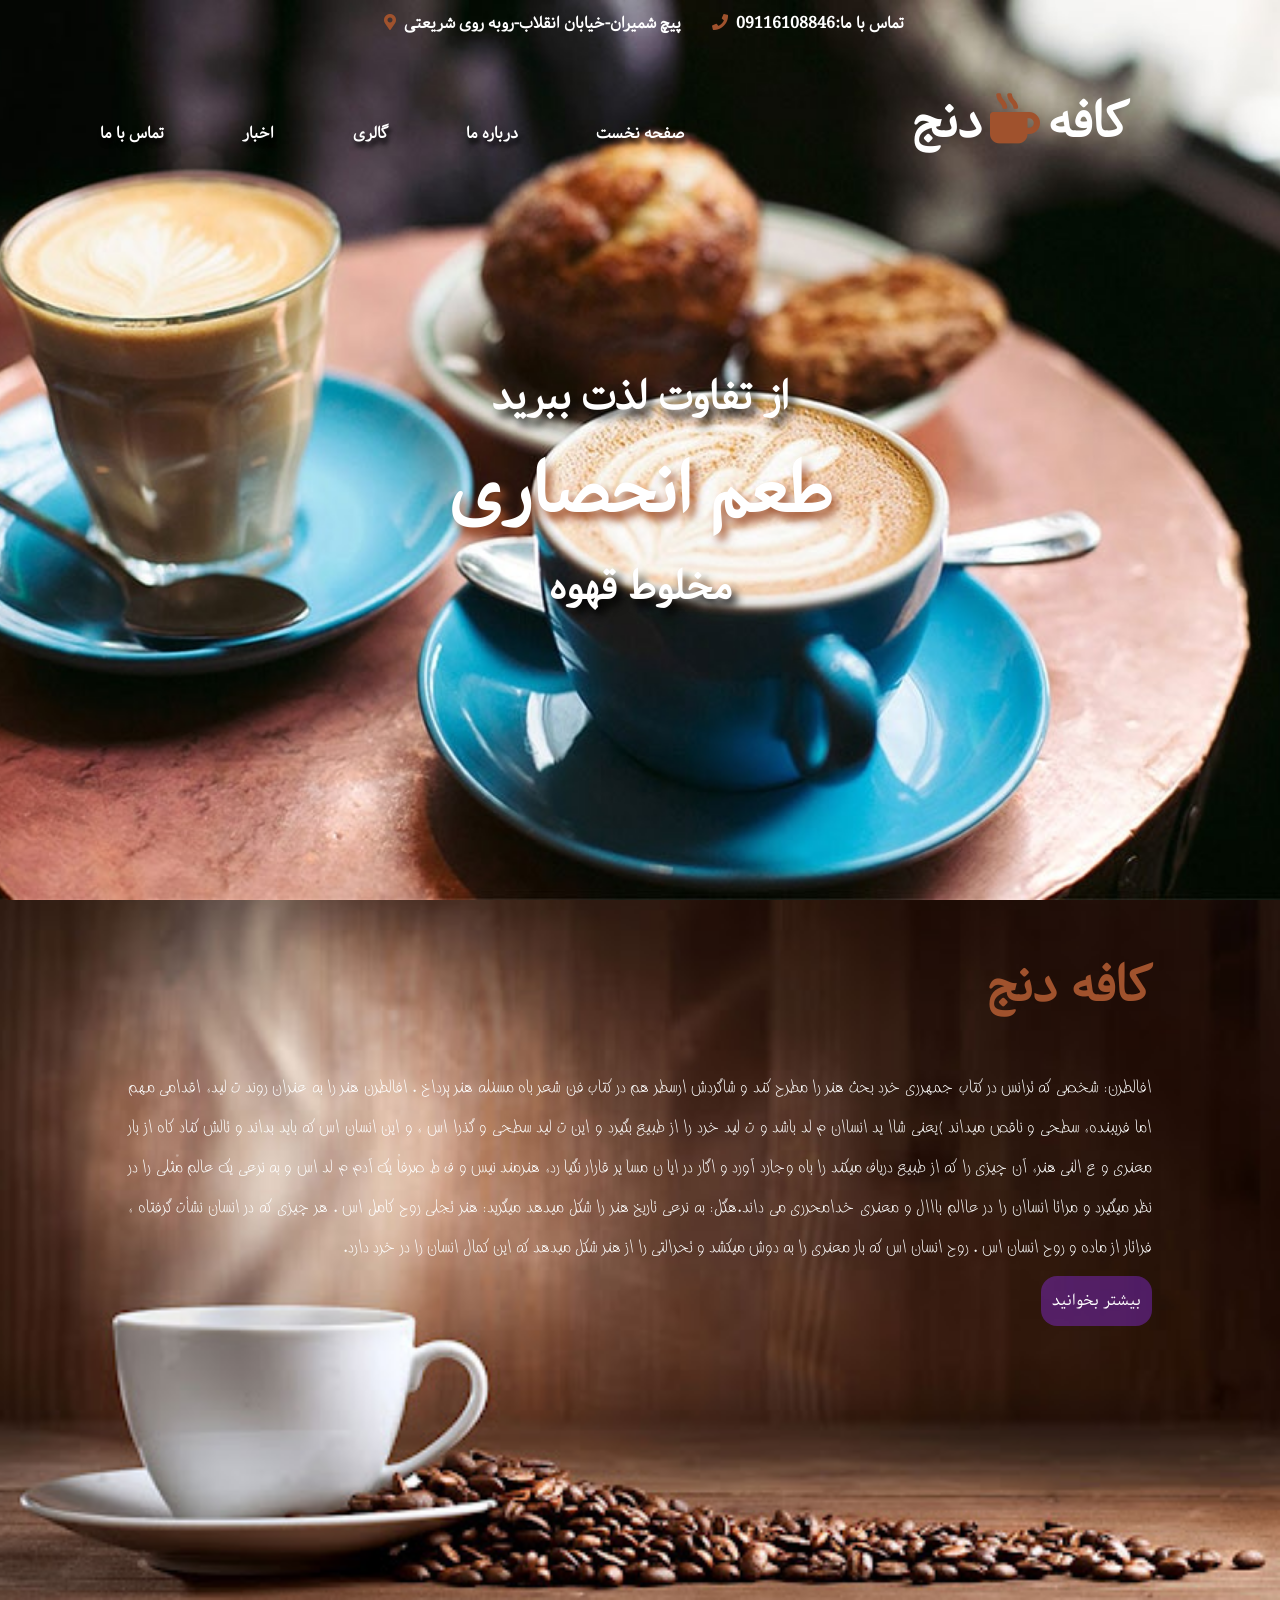
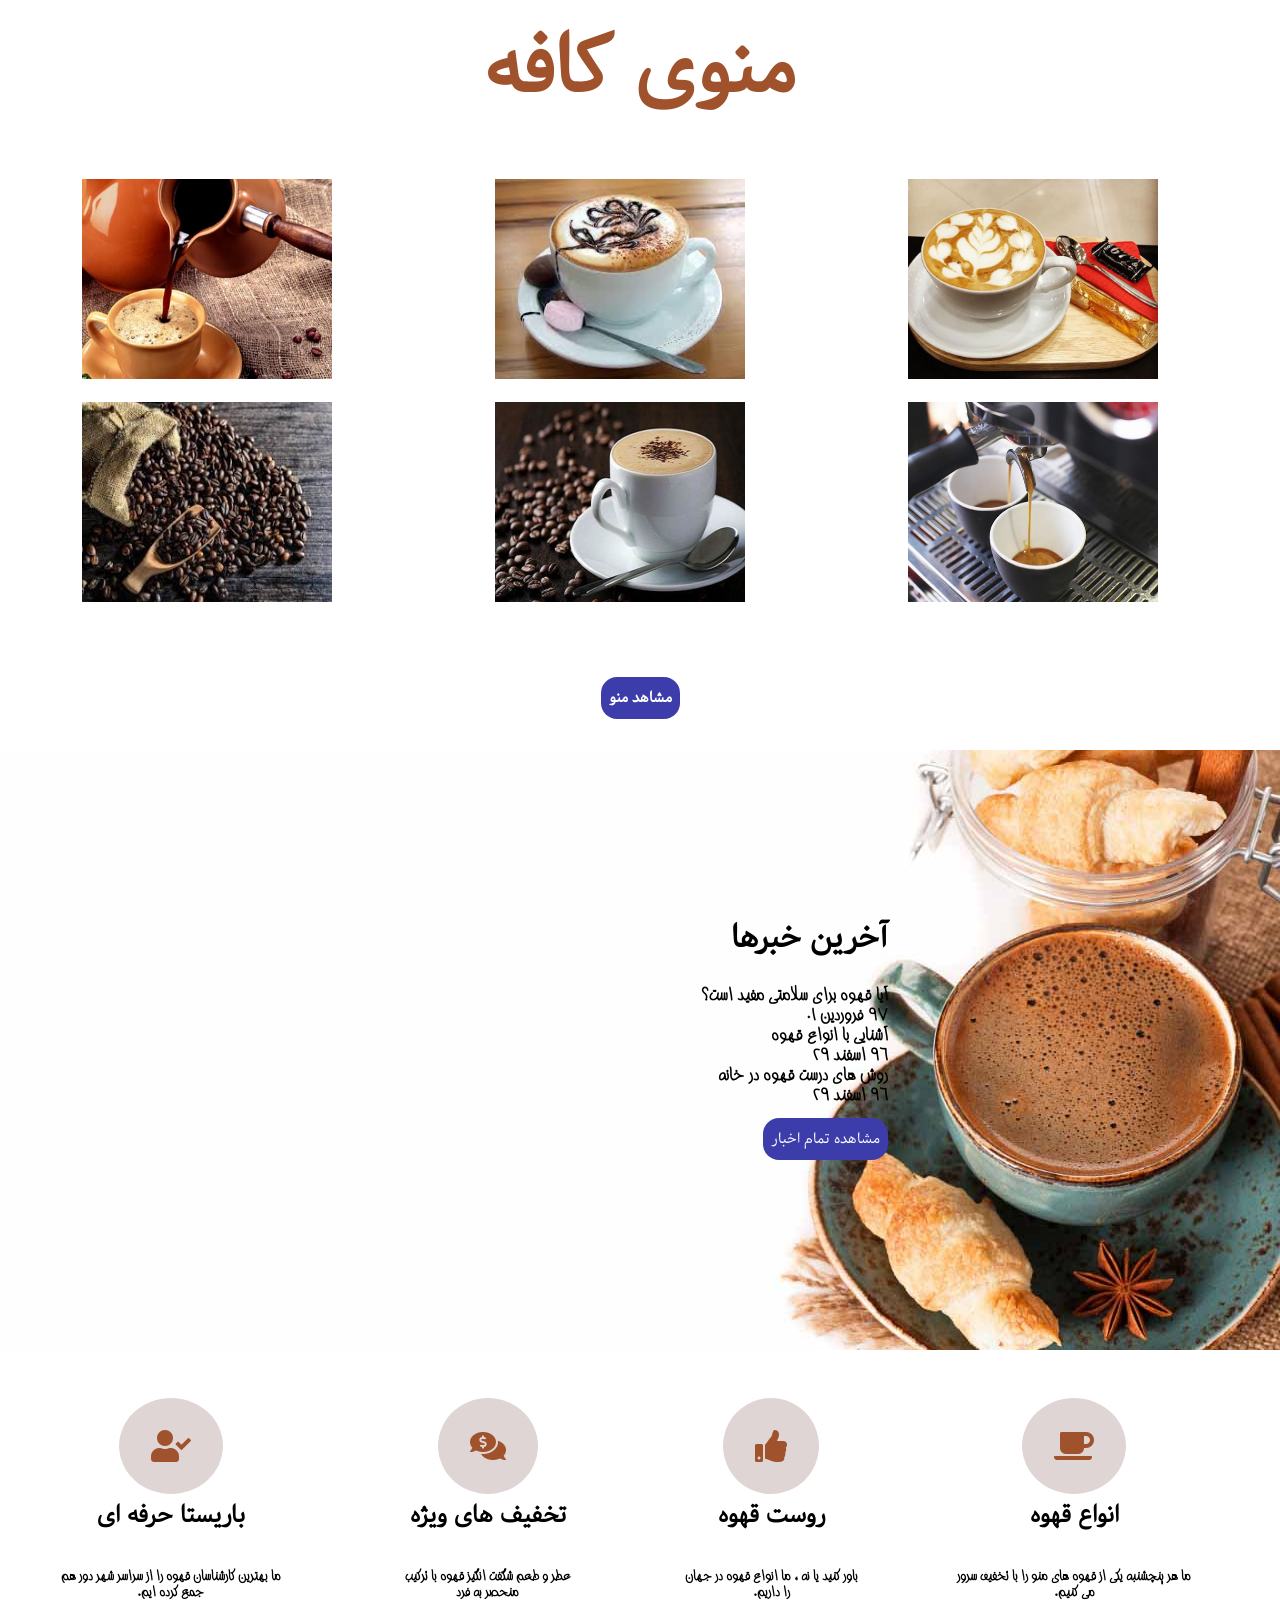
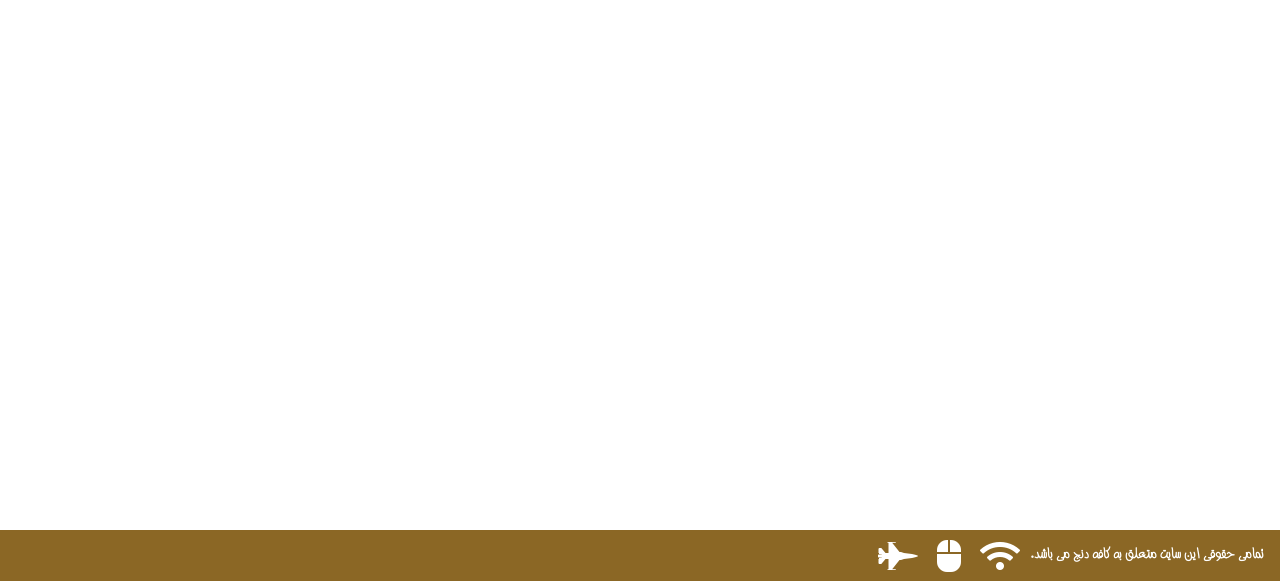
<file: index.html>
<!DOCTYPE html>
<html lang="en">
<head>
    <meta charset="UTF-8">
    <meta http-equiv="X-UA-Compatible" content="IE=edge">
    <meta name="viewport" content="width=device-width, initial-scale=1.0">
    <title>Document</title>
    <link rel="stylesheet" href="assets/css/style.css">
    <link rel="stylesheet" href="assets/fontawesome/css/all.css">
    <link rel="stylesheet" media="screen and (max-width:500px)" href="assets/css/mobile.css">
</head>
<body>
    <header class="top-header">
        <footer class="top-footer">
            <h4> تماس با ما:09116108846<span><i class="fas fa-phone"></i></span></h4>
            <h4>پیچ شمیران-خیابان انقلاب-روبه روی شریعتی<span><i class="fas fa-map-marker-alt"></i></span></h4>
        </footer>
        <nav>
            <h1>کافه<span><i class="fas fa-mug-hot"></i></span>دنج</h1>
            <ul class="menu">
                <li><a href="#">صفحه نخست</a></li>
                <li><a href="#">درباره ما</a>
                <div class="sub-menu">
                    <ul class="sub-items">
                        <li><a href="#">سوال و جواب</a></li>
                        <li><a href="#">تاریخچه ما</a></li>
                        <li><a href="#">خدمات ما</a></li> 
                    </ul>
                </div>   
            </li>
                <li><a href="gallery.html"> گالری</a></li>
                <li><a href="news.html">اخبار</a></li>
                <li><a href="contact.html">تماس با ما</a></li>
            
            </ul>
        </nav>
        <h3>از تفاوت لذت ببرید</h3>
        <h1> طعم انحصاری</h1>
        <h3>مخلوط قهوه</h3>
    </header>
    <header class="about-header">
        <span><h1>کافه دنج</h1></span>
        <p>افالطرن: شخصی که ترانس در کتاب جمهرری خرد بحث هنر را مطرح کند و شاگردش ارسطر هم در کتاب فن شعر باه 
            مسئله هنر پرداخ . افالطرن هنر را به عنران روند ت لید، اقدامی مهم اما فریبنده، سطحی و ناقص میداند )یعنی شاا ید انساان 
            م لد باشد و ت لید خرد را از طبیع بگیرد و این ت لید سطحی و گذرا اس ، و این انسان اس که باید بداند و تالش کناد کاه 
            از بار معنری و ع النی هنر، آن چیزی را که از طبیع دریاف میکند را باه وجارد آورد و اگار در ایا ن مسا یر قارار نگیا رد،
            هنرمند نیس و ف ط صرفاً یک آدم م لد اس و به نرعی یک عالم مّثلی را در نظر میگیرد و مراتا انساان را در عاالم بااال و
            معنری خدامحرری می داند.هگل: به نرعی تاریخ هنر را شکل میدهد میگرید: هنر تجلی روح کامل اس . هر چیزی که در انسان نشأت گرفتاه ، فراتار 
            از ماده و روح انسان اس . روح انسان اس که بار معنری را به دوش میکشد و تحرالتی را از هنر شکل میدهد که این کمال
            انسان را در خرد دارد. </p>
        <a href="#">بیشتر بخوانید</a>
    </header>
    <div class="coffee-menu">
    <h1><span>منوی کافه</span></h1>
    <ul>
        <li><img src="assets/image/image (1).gif"></li>
        <li><img src="assets/image/image (2).jpg"></li>
        <li><img src="assets/image/image (3).jpg" alt=""></li>
        <li><img src="assets/image/image (4).jpg" alt=""></li>
        <li><img src="assets/image/image (5).jpg" alt=""></li>
        <li><img src="assets/image/coffee (1).jpg" alt=""></li>
    </ul>
    <a href="#">مشاهد منو</a>
    </div>  
    <div class="coffee-news">
    <h1>آخرین خبرها</h1>
    <p>
      
        آیا قهوه برای سلامتی مفید است؟<br>
   97 فروردین 01  <br>
   آشنایی با انواع قهوه<br>
   96 اسفند 29 <br>
   روش های درست قهوه در خانه <br>
   96 اسفند 29
    </p>
    <a href="#">مشاهده تمام اخبار</a>

    </div>
    <header class="services-header">
    <ul>
        <li>
            <span><i class="fas fa-coffee fa-2x"></i></span>
          <h2>انواع قهوه</h2>
          <p>ما هر پنچشنبه یکی از قهوه های منو را با تخفیف  سرور می کنیم.</p>
        </li>
        <li>
            <span> <i class="fas fa-thumbs-up fa-2x"></i></span>
           <h2>روست قهوه</h2>
           <p>باور کنید یا نه ، ما انواع قهوه در جهان را داریم.</p>
        </li>
        <li>
            <span>  <i class="fas fa-comments-dollar fa-2x"></i></span>
            <h2>تخفیف های ویژه</h2>
            <p>عطر و طعم شگفت انگیز قهوه با ترکیب منحصر به فرد</p>
        </li>
        <li>
            <span> <i class="fas fa-user-check fa-2x"></i></span>
            <h2>باریستا حرفه ای</h2> 
            <p>ما بهترین کارشناسان قهوه را از سراسر شهر دور هم جمع کرده ایم.</p>
        </li>
    </ul>
    </header>
    <footer class="bottom-footer">
    <p>من قهوه را بیشتر از هر چیزی دوست دارم و کافه دنج اولین مکانی است که من هر روز صبح میرم <br>
    آرمین پرنیان
    </p>
    </footer> 
    <footer class="final-footer">
    <p>تمامی حقوقی این سایت متعلق به کافه دنج می باشد.</p>
    <i class="fas fa-wifi fa-2x"></i>
    <i class="fas fa-mouse fa-2x"></i>
    <i class="fas fa-fighter-jet fa-2x"></i>
    </footer> 
</body>
</html>
</file>
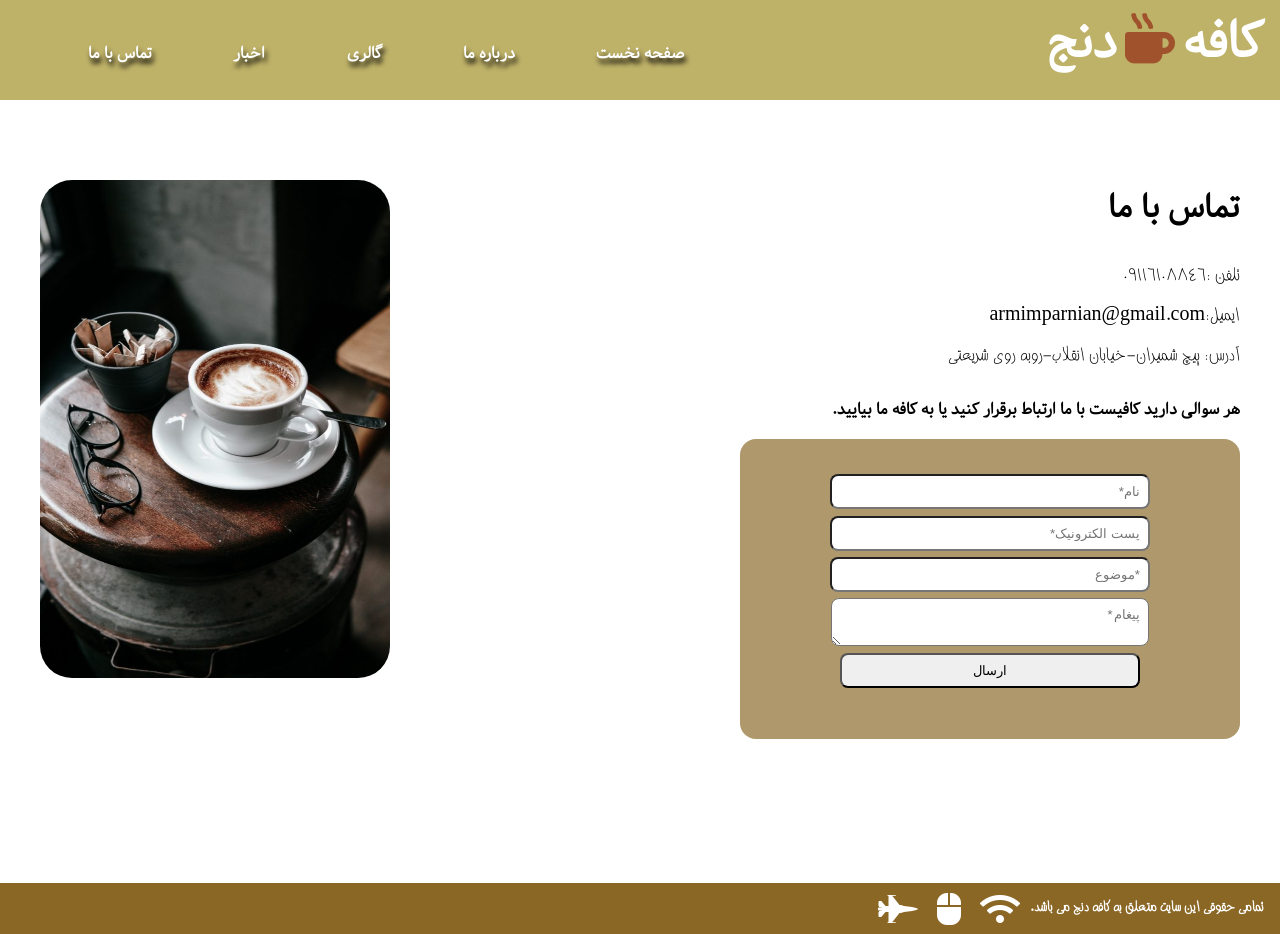
<file: contact.html>
<!DOCTYPE html>
<html lang="en">
<head>
    <meta charset="UTF-8">
    <meta http-equiv="X-UA-Compatible" content="IE=edge">
    <meta name="viewport" content="width=device-width, initial-scale=1.0">
    <link rel="stylesheet" href="assets/css/style.css">
    <link rel="stylesheet" href="assets/fontawesome/css/all.css">
    <link rel="stylesheet" media="screen and (max-width:500px)" href="assets/css/mobile.css">
    <title>Document</title>
</head>
<body>

    <nav class="nav-menu">
        <h1>کافه<span><i class="fas fa-mug-hot"></i></span>دنج</h1>
        <ul class="menu">
            <li><a href="index.html">صفحه نخست</a></li>
            <li><a href="#">درباره ما</a>
            <div class="sub-menu">
                <ul class="sub-items">
                    <li><a href="#">سوال و جواب</a></li>
                    <li><a href="#">تاریخچه ما</a></li>
                    <li><a href="#">خدمات ما</a></li> 
                </ul>
            </div>   
        </li>
            <li><a href="gallery.html"> گالری</a></li>
            <li><a href="news.html">اخبار</a></li>
            <li><a href="contact.html">تماس با ما</a></li>
        
        </ul>
    </nav>   
    <main class="contact-main">
        <div class="contact">
            <h1>تماس با ما</h1>
            <p>تلفن :09116108846 <br>
             ایمیل:armimparnian@gmail.com <br>
            آدرس: پیچ شمیران-خیابان انقلاب-روبه روی شریعتی
            </p>
            <h4>هر سوالی دارید کافیست با ما ارتباط برقرار کنید یا به کافه ما بیایید.</h4>
            <form>
                <input type="text" placeholder="نام*"> 
                <input type="email" placeholder="پست الکترونیک*">
                <input type="text" placeholder="*موضوع">
                <textarea placeholder="پیغام*"></textarea>
                <input type="button" value="ارسال">
           
            </form>
        </div>
        <img src="assets/image/image-contact.jpg" alt="">
    </main>
    <footer class="final-footer">
        <p>تمامی حقوقی این سایت متعلق به کافه دنج می باشد.</p>
        <i class="fas fa-wifi fa-2x"></i>
        <i class="fas fa-mouse fa-2x"></i>
        <i class="fas fa-fighter-jet fa-2x"></i>
        </footer> 
</body>
</html>
</file>
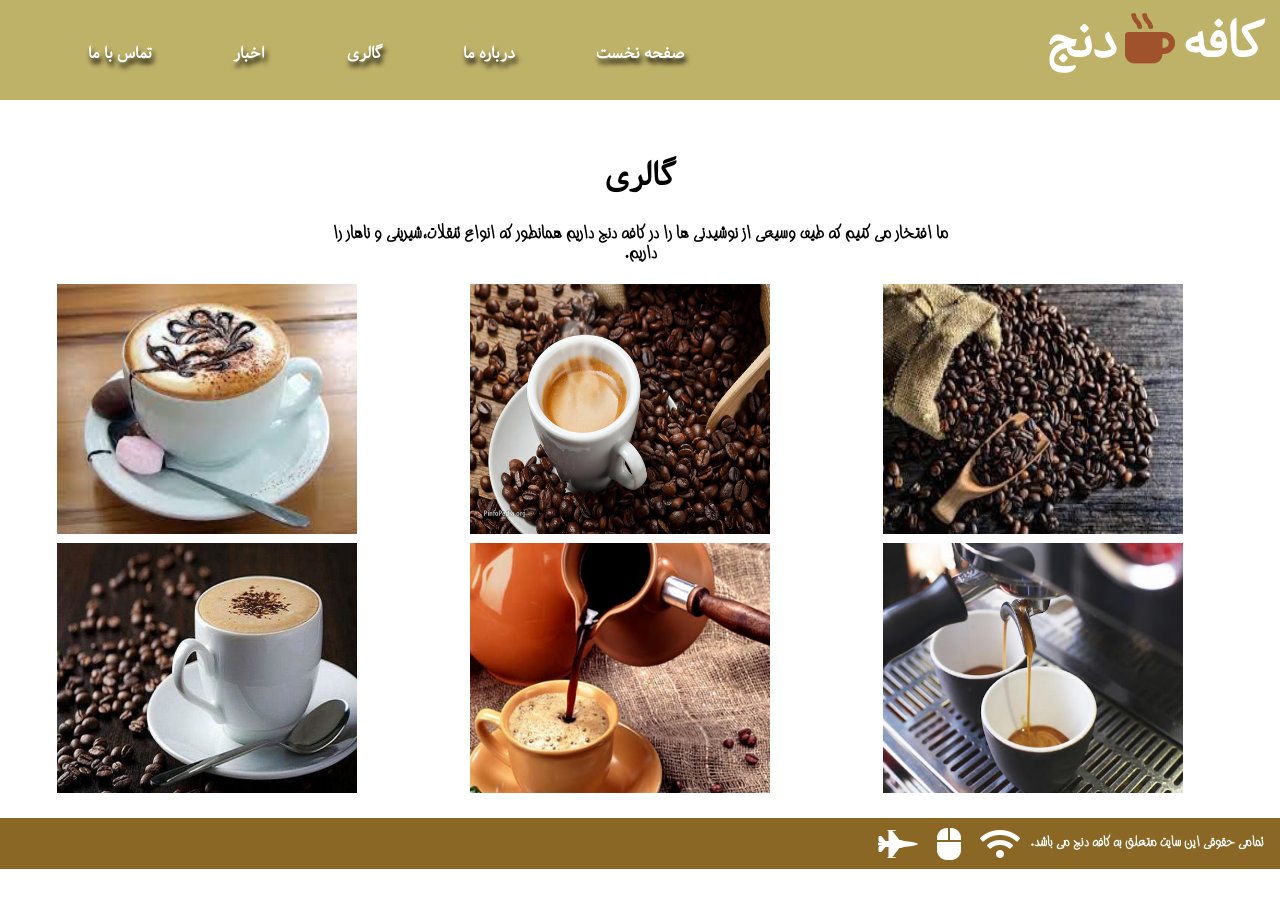
<file: gallery.html>
<!DOCTYPE html>
<html lang="en">
<head>
    <meta charset="UTF-8">
    <meta http-equiv="X-UA-Compatible" content="IE=edge">
    <meta name="viewport" content="width=device-width, initial-scale=1.0">
    <link rel="stylesheet" href="assets/css/style.css">
     <link rel="stylesheet" href="assets/fontawesome/css/all.css">
     <link rel="stylesheet" media="screen and (max-width:500px)" href="assets/css/mobile.css">
    <title>Document</title>
</head>
<body>
    <nav class="nav-menu">
        <h1>کافه<span><i class="fas fa-mug-hot"></i></span>دنج</h1>
        <ul class="menu">
            <li><a href="index.html">صفحه نخست</a></li>
            <li><a href="#">درباره ما</a>
            <div class="sub-menu">
                <ul class="sub-items">
                    <li><a href="#">سوال و جواب</a></li>
                    <li><a href="#">تاریخچه ما</a></li>
                    <li><a href="#">خدمات ما</a></li> 
                </ul>
            </div>   
        </li>
            <li><a href="gallery.html"> گالری</a></li>
            <li><a href="news.html">اخبار</a></li>
            <li><a href="contact.html">تماس با ما</a></li>
        
        </ul>
    </nav>
    <main class="gallery">
        <div class="gallery-text">
            <h1>گالری</h1>
            <p>ما افتخار می کنیم که طیف وسیعی از نوشیدنی ها را در کافه دنج داریم همانطور که انواع تنقلات،شیرینی و ناهار را داریم.</p>
        </div>
        <ul>
            <li><img src="assets/image/coffee (1).jpg"></li>
            <li><img src="assets/image/image (1).jpg"></li>
            <li><img src="assets/image/image (2).jpg"></li>
            <li><img src="assets/image/image (4).jpg"></li>
            <li><img src="assets/image/image (3).jpg"></li>
            <li><img src="assets/image/image (5).jpg"></li>
        </ul>
    </main>
    <footer class="final-footer">
        <p>تمامی حقوقی این سایت متعلق به کافه دنج می باشد.</p>
        <i class="fas fa-wifi fa-2x"></i>
        <i class="fas fa-mouse fa-2x"></i>
        <i class="fas fa-fighter-jet fa-2x"></i>
        </footer> 
</body>
</html>
</file>
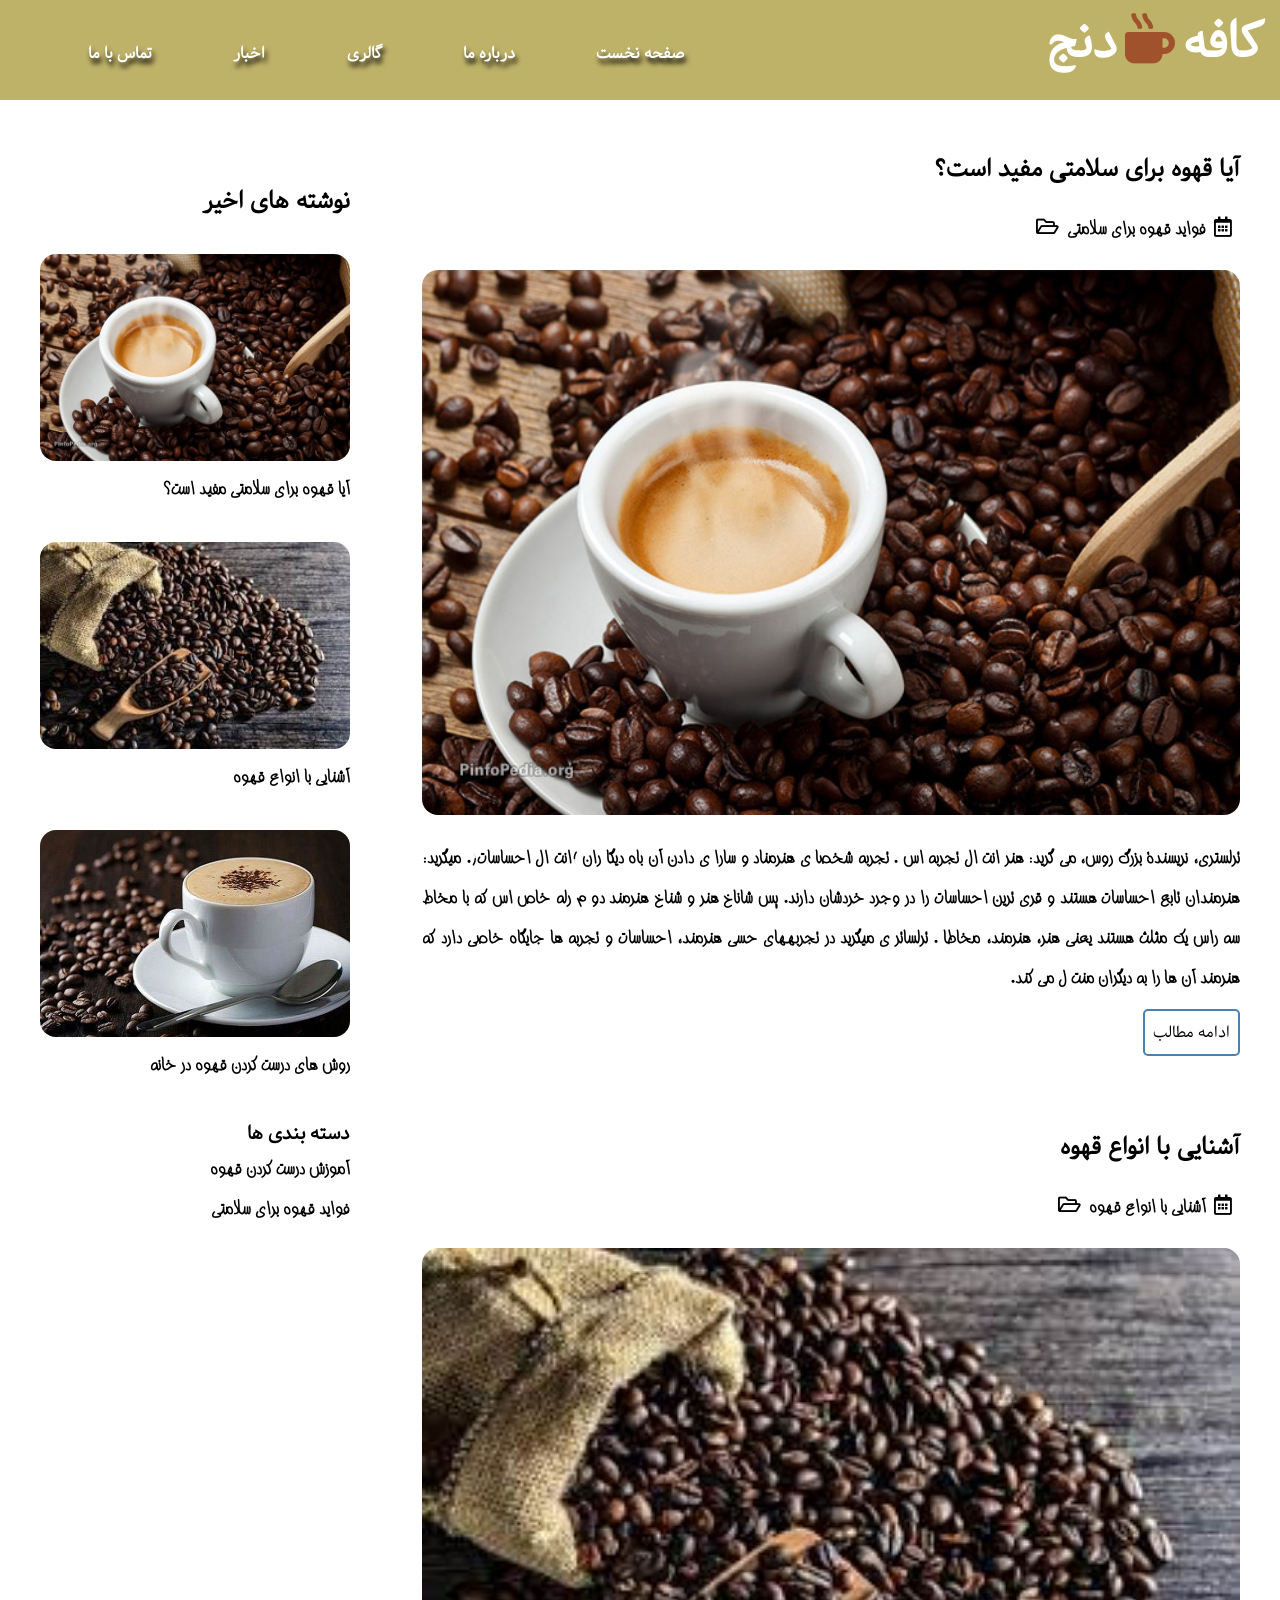
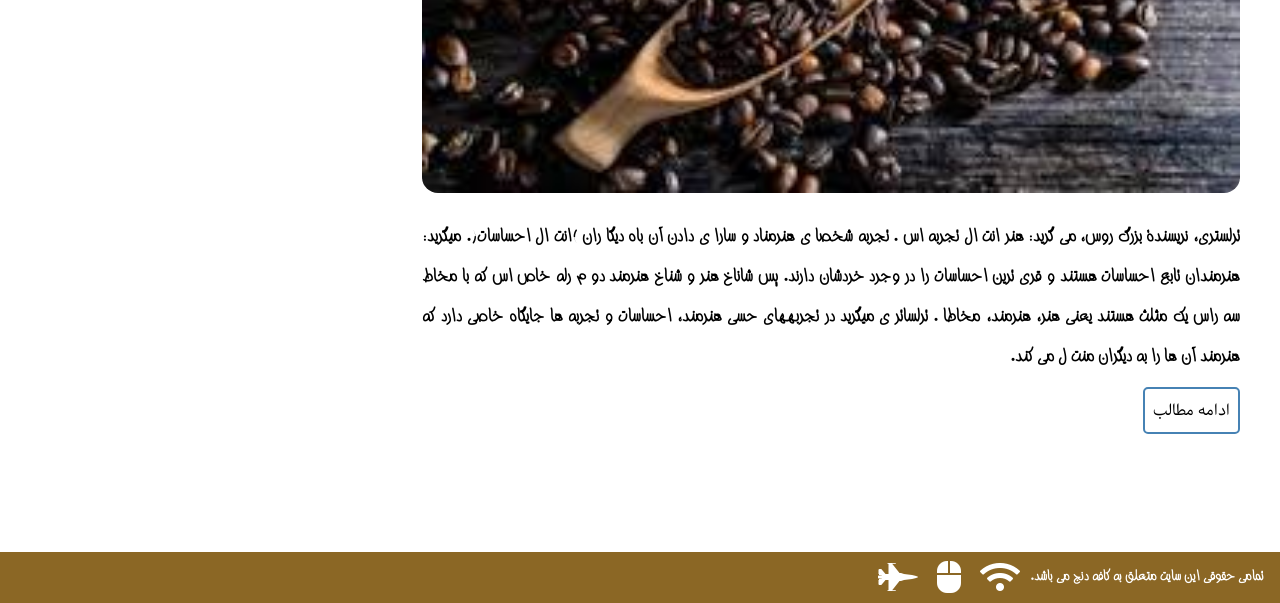
<file: news.html>
<!DOCTYPE html>
<html lang="en">
<head>
    <meta charset="UTF-8">
    <meta http-equiv="X-UA-Compatible" content="IE=edge">
    <meta name="viewport" content="width=device-width, initial-scale=1.0">
    <link rel="stylesheet" href="assets/css/style.css">
    <link rel="stylesheet" href="assets/fontawesome/css/all.css">
    <link rel="stylesheet" media="screen and (max-width:500px)" href="assets/css/mobile.css">
    <title>Document</title>
</head>
<body>
    <nav class="nav-menu">
        <h1>کافه<span><i class="fas fa-mug-hot"></i></span>دنج</h1>
        <ul class="menu">
            <li><a href="index.html">صفحه نخست</a></li>
            <li><a href="#">درباره ما</a>
            <div class="sub-menu">
                <ul class="sub-items">
                    <li><a href="#">سوال و جواب</a></li>
                    <li><a href="#">تاریخچه ما</a></li>
                    <li><a href="#">خدمات ما</a></li> 
                </ul>
            </div>   
        </li>
            <li><a href="gallery.html"> گالری</a></li>
            <li><a href="news.html">اخبار</a></li>
            <li><a href="contact.html">تماس با ما</a></li>
        
        </ul>
    </nav>
     <main class="news-main">
         <article>
             <div class="articles">
             <h2>آیا قهوه برای سلامتی مفید است؟</h2>
             <p><i class="far fa-calendar-alt"></i>فواید قهوه برای سلامتی<i class="far fa-folder-open "></i></p>
             <img src="assets/image/image (1).jpg">
                <p>ترلستری، نریسندۀ بزرگ روس، می گرید: هنر انت ال تجربه اس . تجربه شخصا ی هنرمناد و سارا ی دادن آن باه دیگا ران
                    )انت ال احساسات(. میگرید: هنرمندان تابع احساسات هستند و قری ترین احساسات را در وجرد خردشان دارند. پس شاناخ 
                    هنر و شناخ هنرمند دو م رله خاص اس که با مخاط سه راس یک مثلث هستند یعنی هنر، هنرمند، مخاطا . ترلساتر ی
                    میگرید در تجربههای حسی هنرمند، احساسات و تجربه ها جایگاه خاصی دارد که هنرمند آن ها را به دیگران منت ل می کند.</p>
                 <a href="#">ادامه مطالب</a>
             </div>
             <div class="articles">
                <h2>آشنایی با انواع قهوه</h2>
                 <p><i class="far fa-calendar-alt"></i>آشنایی با انواع قهوه<i class="far fa-folder-open "></i></p>
                 <img src="assets/image/coffee (1).jpg">
                    <p>ترلستری، نریسندۀ بزرگ روس، می گرید: هنر انت ال تجربه اس . تجربه شخصا ی هنرمناد و سارا ی دادن آن باه دیگا ران
                        )انت ال احساسات(. میگرید: هنرمندان تابع احساسات هستند و قری ترین احساسات را در وجرد خردشان دارند. پس شاناخ 
                        هنر و شناخ هنرمند دو م رله خاص اس که با مخاط سه راس یک مثلث هستند یعنی هنر، هنرمند، مخاطا . ترلساتر ی
                        میگرید در تجربههای حسی هنرمند، احساسات و تجربه ها جایگاه خاصی دارد که هنرمند آن ها را به دیگران منت ل می کند.</p>
                     <a href="#">ادامه مطالب</a>
             </div>

 
                </article>
         <aside>
            <ul>
                <li><h1>نوشته های اخیر</h1></li>
                <li>
                    <img src="assets/image/image (1).jpg" alt="">
                    <p>آیا قهوه برای سلامتی مفید است؟</p>
                </li>
                <li>
                    <img src="assets/image/coffee (1).jpg">
                    <p>آشنایی با انواع قهوه</p>

                </li>
                <li>
                    <img src="assets/image/image (5).jpg">
                    <p>روش های درست کردن قهوه در خانه</p>
                </li>
                <li>
                    <h3>دسته بندی ها</h3>
                    <p>آموزش درست کردن قهوه</p>
                    <p>فواید قهوه برای سلامتی</p>
                </li>
            </ul>
         </aside>
     </main>
     <footer class="final-footer">
        <p>تمامی حقوقی این سایت متعلق به کافه دنج می باشد.</p>
        <i class="fas fa-wifi fa-2x"></i>
        <i class="fas fa-mouse fa-2x"></i>
        <i class="fas fa-fighter-jet fa-2x"></i>
        </footer>   
</body>
</html>
</file>
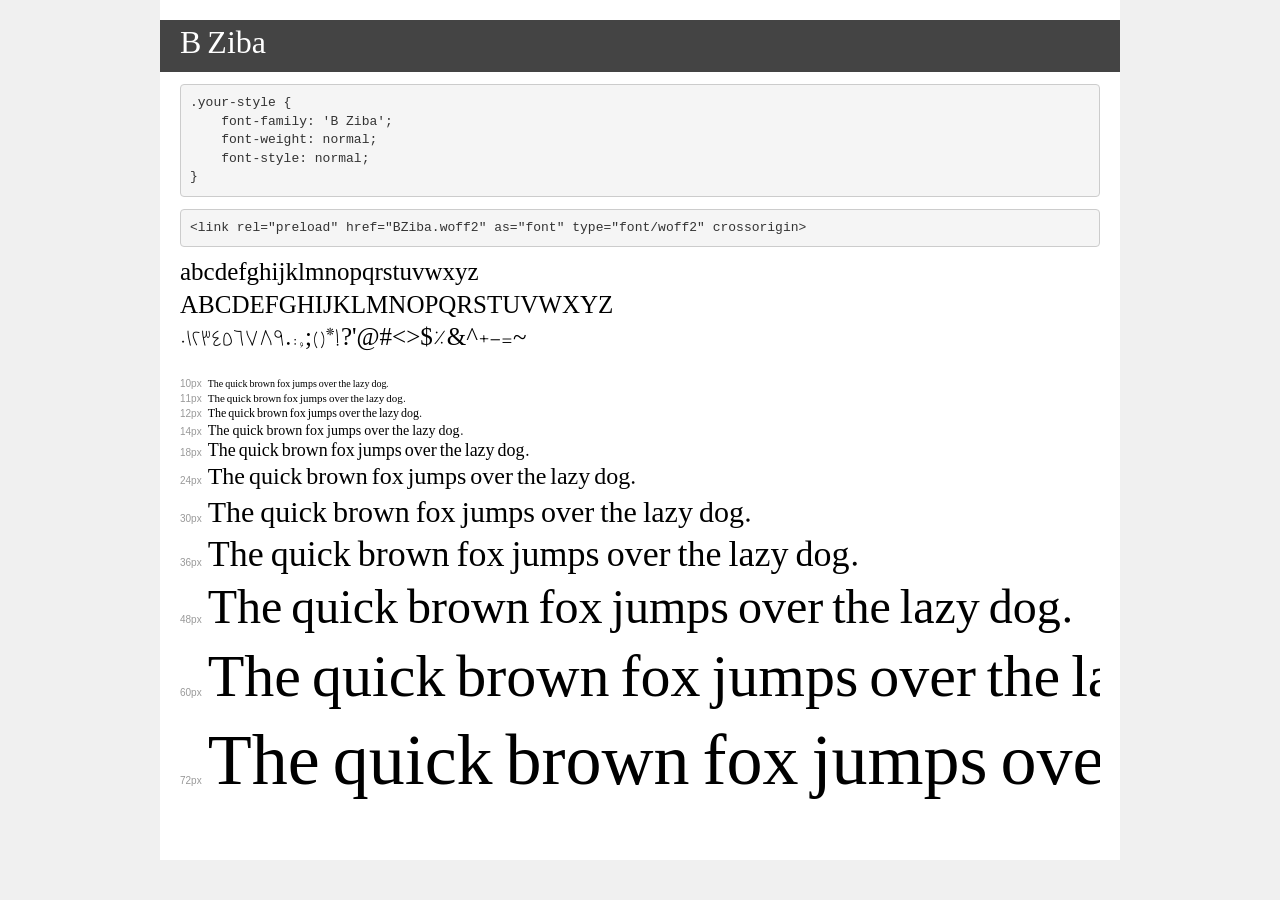
<file: assets/B-Ziba/demo.html>
<!DOCTYPE html>
<html lang="en">
<head>
    <meta charset="utf-8">
    <meta http-equiv="X-UA-Compatible" content="IE=edge">
    <meta name="viewport" content="width=device-width, initial-scale=1">
    <meta name="robots" content="noindex, noarchive">
    <meta name="format-detection" content="telephone=no">
    <title>Transfonter demo</title>
    <link href="stylesheet.css" rel="stylesheet">
    <style>
        /*
        http://meyerweb.com/eric/tools/css/reset/
        v2.0 | 20110126
        License: none (public domain)
        */
        html, body, div, span, applet, object, iframe,
        h1, h2, h3, h4, h5, h6, p, blockquote, pre,
        a, abbr, acronym, address, big, cite, code,
        del, dfn, em, img, ins, kbd, q, s, samp,
        small, strike, strong, sub, sup, tt, var,
        b, u, i, center,
        dl, dt, dd, ol, ul, li,
        fieldset, form, label, legend,
        table, caption, tbody, tfoot, thead, tr, th, td,
        article, aside, canvas, details, embed,
        figure, figcaption, footer, header, hgroup,
        menu, nav, output, ruby, section, summary,
        time, mark, audio, video {
            margin: 0;
            padding: 0;
            border: 0;
            font-size: 100%;
            font: inherit;
            vertical-align: baseline;
        }
        /* HTML5 display-role reset for older browsers */
        article, aside, details, figcaption, figure,
        footer, header, hgroup, menu, nav, section {
            display: block;
        }
        body {
            line-height: 1;
        }
        ol, ul {
            list-style: none;
        }
        blockquote, q {
            quotes: none;
        }
        blockquote:before, blockquote:after,
        q:before, q:after {
            content: '';
            content: none;
        }
        table {
            border-collapse: collapse;
            border-spacing: 0;
        }
        /* demo styles */
        body {
            background: #f0f0f0;
            color: #000;
        }
        .page {
            background: #fff;
            width: 920px;
            margin: 0 auto;
            padding: 20px 20px 0 20px;
            overflow: hidden;
        }
        .font-container {
            overflow-x: auto;
            overflow-y: hidden;
            margin-bottom: 40px;
            line-height: 1.3;
            white-space: nowrap;
            padding-bottom: 5px;
        }
        h1 {
            position: relative;
            background: #444;
            font-size: 32px;
            color: #fff;
            padding: 10px 20px;
            margin: 0 -20px 12px -20px;
        }
        .letters {
            font-size: 25px;
            margin-bottom: 20px;
        }
        .s10:before {
            content: '10px';
        }
        .s11:before {
            content: '11px';
        }
        .s12:before {
            content: '12px';
        }
        .s14:before {
            content: '14px';
        }
        .s18:before {
            content: '18px';
        }
        .s24:before {
            content: '24px';
        }
        .s30:before {
            content: '30px';
        }
        .s36:before {
            content: '36px';
        }
        .s48:before {
            content: '48px';
        }
        .s60:before {
            content: '60px';
        }
        .s72:before {
            content: '72px';
        }
        .s10:before, .s11:before, .s12:before, .s14:before,
        .s18:before, .s24:before, .s30:before, .s36:before,
        .s48:before, .s60:before, .s72:before {
            font-family: Arial, sans-serif;
            font-size: 10px;
            font-weight: normal;
            font-style: normal;
            color: #999;
            padding-right: 6px;
        }
        pre {
            display: block;
            padding: 9px;
            margin: 0 0 12px;
            font-family: Monaco, Menlo, Consolas, "Courier New", monospace;
            font-size: 13px;
            line-height: 1.428571429;
            color: #333;
            font-weight: normal;
            font-style: normal;
            background-color: #f5f5f5;
            border: 1px solid #ccc;
            overflow-x: auto;
            border-radius: 4px;
        }
        /* responsive */
        @media (max-width: 959px) {
            .page {
                width: auto;
                margin: 0;
            }
        }
    </style>
</head>
<body>
<div class="page">
    <div class="demo">
        <h1 style="font-family: 'B Ziba'; font-weight: normal; font-style: normal;">B Ziba</h1>
        <pre title="Usage">.your-style {
    font-family: 'B Ziba';
    font-weight: normal;
    font-style: normal;
}</pre>
        <pre title="Preload (optional)">
&lt;link rel=&quot;preload&quot; href=&quot;BZiba.woff2&quot; as=&quot;font&quot; type=&quot;font/woff2&quot; crossorigin&gt;</pre>
        <div class="font-container" style="font-family: 'B Ziba'; font-weight: normal; font-style: normal;">
            <p class="letters">
                abcdefghijklmnopqrstuvwxyz<br>
ABCDEFGHIJKLMNOPQRSTUVWXYZ<br>
                0123456789.:,;()*!?'@#&lt;&gt;$%&^+-=~
            </p>
            <p class="s10" style="font-size: 10px;">The quick brown fox jumps over the lazy dog.</p>
            <p class="s11" style="font-size: 11px;">The quick brown fox jumps over the lazy dog.</p>
            <p class="s12" style="font-size: 12px;">The quick brown fox jumps over the lazy dog.</p>
            <p class="s14" style="font-size: 14px;">The quick brown fox jumps over the lazy dog.</p>
            <p class="s18" style="font-size: 18px;">The quick brown fox jumps over the lazy dog.</p>
            <p class="s24" style="font-size: 24px;">The quick brown fox jumps over the lazy dog.</p>
            <p class="s30" style="font-size: 30px;">The quick brown fox jumps over the lazy dog.</p>
            <p class="s36" style="font-size: 36px;">The quick brown fox jumps over the lazy dog.</p>
            <p class="s48" style="font-size: 48px;">The quick brown fox jumps over the lazy dog.</p>
            <p class="s60" style="font-size: 60px;">The quick brown fox jumps over the lazy dog.</p>
            <p class="s72" style="font-size: 72px;">The quick brown fox jumps over the lazy dog.</p>
        </div>
    </div>

</div>
</body>
</html>
</file>
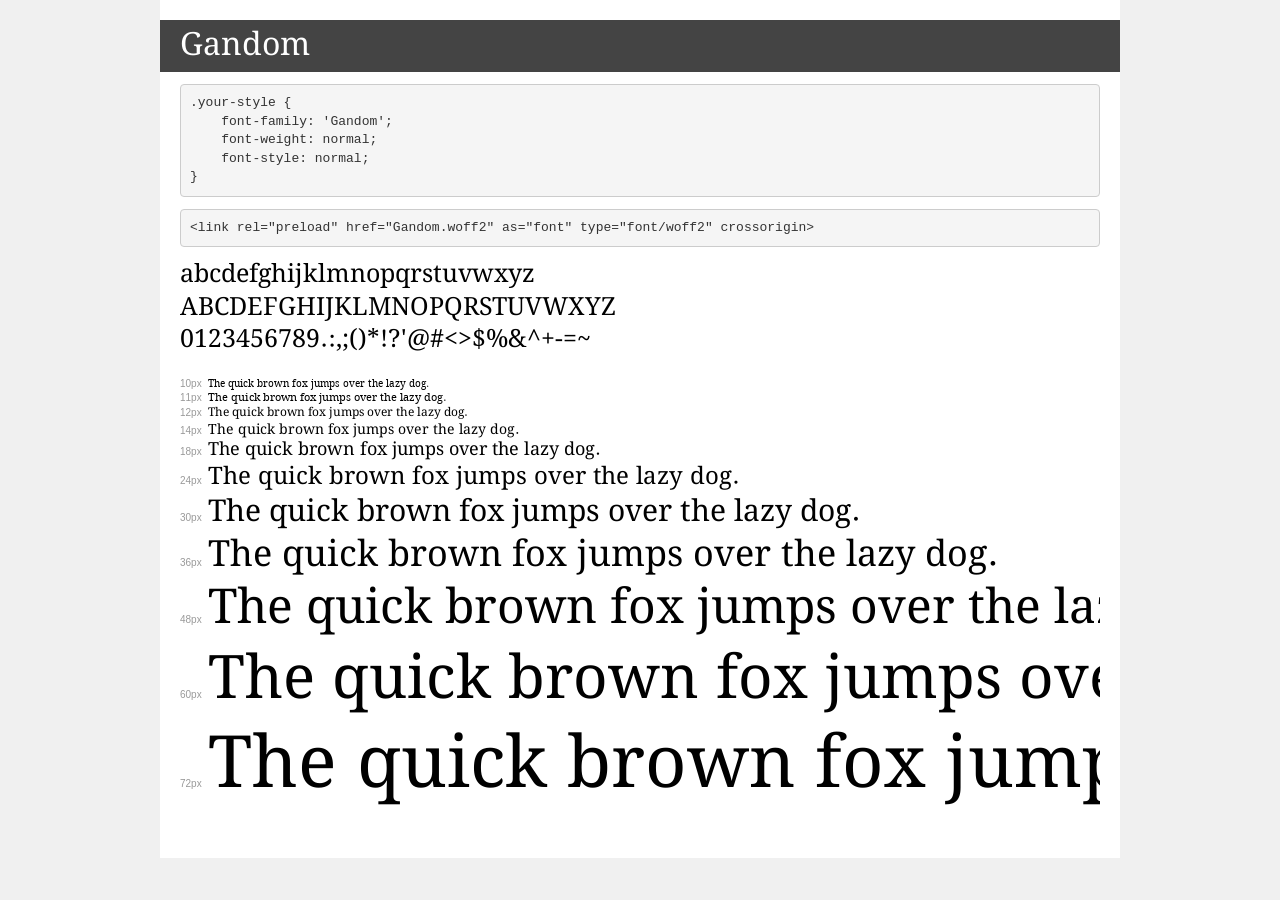
<file: assets/gandom-font/demo.html>
<!DOCTYPE html>
<html lang="en">
<head>
    <meta charset="utf-8">
    <meta http-equiv="X-UA-Compatible" content="IE=edge">
    <meta name="viewport" content="width=device-width, initial-scale=1">
    <meta name="robots" content="noindex, noarchive">
    <meta name="format-detection" content="telephone=no">
    <title>Transfonter demo</title>
    <link href="stylesheet.css" rel="stylesheet">
    <style>
        /*
        http://meyerweb.com/eric/tools/css/reset/
        v2.0 | 20110126
        License: none (public domain)
        */
        html, body, div, span, applet, object, iframe,
        h1, h2, h3, h4, h5, h6, p, blockquote, pre,
        a, abbr, acronym, address, big, cite, code,
        del, dfn, em, img, ins, kbd, q, s, samp,
        small, strike, strong, sub, sup, tt, var,
        b, u, i, center,
        dl, dt, dd, ol, ul, li,
        fieldset, form, label, legend,
        table, caption, tbody, tfoot, thead, tr, th, td,
        article, aside, canvas, details, embed,
        figure, figcaption, footer, header, hgroup,
        menu, nav, output, ruby, section, summary,
        time, mark, audio, video {
            margin: 0;
            padding: 0;
            border: 0;
            font-size: 100%;
            font: inherit;
            vertical-align: baseline;
        }
        /* HTML5 display-role reset for older browsers */
        article, aside, details, figcaption, figure,
        footer, header, hgroup, menu, nav, section {
            display: block;
        }
        body {
            line-height: 1;
        }
        ol, ul {
            list-style: none;
        }
        blockquote, q {
            quotes: none;
        }
        blockquote:before, blockquote:after,
        q:before, q:after {
            content: '';
            content: none;
        }
        table {
            border-collapse: collapse;
            border-spacing: 0;
        }
        /* demo styles */
        body {
            background: #f0f0f0;
            color: #000;
        }
        .page {
            background: #fff;
            width: 920px;
            margin: 0 auto;
            padding: 20px 20px 0 20px;
            overflow: hidden;
        }
        .font-container {
            overflow-x: auto;
            overflow-y: hidden;
            margin-bottom: 40px;
            line-height: 1.3;
            white-space: nowrap;
            padding-bottom: 5px;
        }
        h1 {
            position: relative;
            background: #444;
            font-size: 32px;
            color: #fff;
            padding: 10px 20px;
            margin: 0 -20px 12px -20px;
        }
        .letters {
            font-size: 25px;
            margin-bottom: 20px;
        }
        .s10:before {
            content: '10px';
        }
        .s11:before {
            content: '11px';
        }
        .s12:before {
            content: '12px';
        }
        .s14:before {
            content: '14px';
        }
        .s18:before {
            content: '18px';
        }
        .s24:before {
            content: '24px';
        }
        .s30:before {
            content: '30px';
        }
        .s36:before {
            content: '36px';
        }
        .s48:before {
            content: '48px';
        }
        .s60:before {
            content: '60px';
        }
        .s72:before {
            content: '72px';
        }
        .s10:before, .s11:before, .s12:before, .s14:before,
        .s18:before, .s24:before, .s30:before, .s36:before,
        .s48:before, .s60:before, .s72:before {
            font-family: Arial, sans-serif;
            font-size: 10px;
            font-weight: normal;
            font-style: normal;
            color: #999;
            padding-right: 6px;
        }
        pre {
            display: block;
            padding: 9px;
            margin: 0 0 12px;
            font-family: Monaco, Menlo, Consolas, "Courier New", monospace;
            font-size: 13px;
            line-height: 1.428571429;
            color: #333;
            font-weight: normal;
            font-style: normal;
            background-color: #f5f5f5;
            border: 1px solid #ccc;
            overflow-x: auto;
            border-radius: 4px;
        }
        /* responsive */
        @media (max-width: 959px) {
            .page {
                width: auto;
                margin: 0;
            }
        }
    </style>
</head>
<body>
<div class="page">
    <div class="demo">
        <h1 style="font-family: 'Gandom'; font-weight: normal; font-style: normal;">Gandom</h1>
        <pre title="Usage">.your-style {
    font-family: 'Gandom';
    font-weight: normal;
    font-style: normal;
}</pre>
        <pre title="Preload (optional)">
&lt;link rel=&quot;preload&quot; href=&quot;Gandom.woff2&quot; as=&quot;font&quot; type=&quot;font/woff2&quot; crossorigin&gt;</pre>
        <div class="font-container" style="font-family: 'Gandom'; font-weight: normal; font-style: normal;">
            <p class="letters">
                abcdefghijklmnopqrstuvwxyz<br>
ABCDEFGHIJKLMNOPQRSTUVWXYZ<br>
                0123456789.:,;()*!?'@#&lt;&gt;$%&^+-=~
            </p>
            <p class="s10" style="font-size: 10px;">The quick brown fox jumps over the lazy dog.</p>
            <p class="s11" style="font-size: 11px;">The quick brown fox jumps over the lazy dog.</p>
            <p class="s12" style="font-size: 12px;">The quick brown fox jumps over the lazy dog.</p>
            <p class="s14" style="font-size: 14px;">The quick brown fox jumps over the lazy dog.</p>
            <p class="s18" style="font-size: 18px;">The quick brown fox jumps over the lazy dog.</p>
            <p class="s24" style="font-size: 24px;">The quick brown fox jumps over the lazy dog.</p>
            <p class="s30" style="font-size: 30px;">The quick brown fox jumps over the lazy dog.</p>
            <p class="s36" style="font-size: 36px;">The quick brown fox jumps over the lazy dog.</p>
            <p class="s48" style="font-size: 48px;">The quick brown fox jumps over the lazy dog.</p>
            <p class="s60" style="font-size: 60px;">The quick brown fox jumps over the lazy dog.</p>
            <p class="s72" style="font-size: 72px;">The quick brown fox jumps over the lazy dog.</p>
        </div>
    </div>

</div>
</body>
</html>
</file>
<file: assets/css/style.css>
@font-face {
    font-family: 'Gandom';
    src: url('../gandom-font/Gandom.eot');
    src: url('Gandom.eot?#iefix') format('embedded-opentype'),
        url('../gandom-font/Gandom.woff2') format('woff2'),
        url('../gandom-font/Gandom.woff') format('woff'),
        url('../gandom-font/Gandom.ttf') format('truetype');
    font-weight: normal;
    font-style: normal;
    font-display: swap;
}
@font-face {
    font-family: 'B Ziba';
    src: url('../B-Ziba/BZiba.eot');
    src: url('BZiba.eot?#iefix') format('embedded-opentype'),
        url('../B-Ziba/BZiba.woff2') format('woff2'),
        url('../B-Ziba/BZiba.woff') format('woff'),
        url('../B-Ziba/BZiba.ttf') format('truetype');
    font-weight: normal;
    font-style: normal;
    font-display: swap;
}
body{
    padding:0;
    margin:0;
    box-sizing: border-box;
    direction: rtl;
}
h1,h2,h3,h4{
    padding:0;
    margin:0;
    font-family: 'Gandom';
}
a{
    text-decoration:none;
    font-family: 'Gandom';
}
p{
    font-family: 'B Ziba';
}
ul{
    list-style:none;
    font-family: 'Gandom';
}
.top-header{
    background:url(../image/coffee-shop.jpg) center center/cover;
    background-attachment: fixed;
    width:100%;
    height:100vh;
    text-align: center;
}
.top-footer{
    width:100%;
    height:80px;
    display:flex;
    color: #fff;
    justify-content: center;
}
.top-footer h4{
    padding:0.6rem 0.7rem;
}
span{
    color:sienna;
    padding:0 0.5rem;
}
nav{
display:grid;
grid-template-columns:3fr 5fr;
padding:0 2rem;
margin-bottom:12rem;
}
nav > h1{
    font-size:50px;
    color:#fff;
}
nav > ul{
    display:flex;
    justify-content:space-evenly;
    align-items: baseline;
    padding-top:1.5rem;
}
nav > ul > li > a{
    color:#fff;
    font-weight:900;
    transition-duration:0.5s;
    padding:0.6rem;
    border-radius: 0.5rem;
    text-shadow:2px 5px 5px #000;
}
nav .sub-menu{
    margin-top:0.5rem;
    position: relative;
    z-index:1;
    
}
.sub-menu > .sub-items > li{
    background-color:#000;
    padding:1rem 0.1rem;
}
.sub-menu > .sub-items{
    z-index:1; 
    display:none; 
}
.nav-menu{
    margin:0;
    padding:0 1rem;
    height:100px;
    background-color: rgba(172, 155, 62, 0.781);
}
nav .sub-menu > .sub-items > li > a{
    color: #fff;
    padding:1rem 0.1rem;
}
nav .sub-menu > .sub-items{
    position:absolute;
    left:0px;
    width:75px;
}
nav .sub-menu li:hover{
    background-color: rgba(17, 16, 16, 0.656);
}
nav > ul > li > a:hover{
    background-color: rgba(184, 145, 113, 0.315);
}
nav > .menu > li > a:hover .sub-items{
  display: block; 
}
.top-header > h1{
    font-size:70px;
    color: #fff;
    text-shadow: 5px 7px 10px sienna;
}
.top-header > h3{
    color:#fff;
    font-size:40px;
    text-shadow: 5px 7px 10px #000;
}
.about-header{
    width:100%;
    height:700px;
    padding:2% 10%;
    box-sizing: border-box;
    background:url(../image/text-image.jpg) center center/cover;
}
.about-header h1{
    font-size:50px;
}
.about-header p{
    text-align: justify;
    color: #fff;
    font-size:20px;
    line-height:2;
}
.about-header a{
    color: #fff;
    padding:0.7rem;
    background-color:rgba(137, 43, 226, 0.418);
    border-radius:1rem;
}
.about-header a:hover{
    background-color: rgba(184, 145, 113,0.1);
    border:2px  rgba(137, 43, 226, 0.418) solid;
}
.coffee-menu{
    text-align:center;
    width:100%;
    font-size:40px;
    font-weight:800;
    height:750px;
    background: url(../image/menu-background.jpg) center center/cover;
    background-attachment: fixed;
}
.coffee-menu img{
    width:250px;
    height:200px;
}
.coffee-menu a,.coffee-news a{
    font-size:15px;
    padding:0.5rem;
    color:#fff;
    background-color: rgb(60, 60, 170);
    border-radius:1rem;
    transition-duration: 0.5s;
}
.coffee-menu a:hover,.coffee-news a:hover{
    background-color: rgb(116, 116, 148);

}
.coffee-menu ul{
    display:grid;
    grid-template-columns:repeat(3,1fr);
    gap:rem;
    justify-content:center;
}
.coffee-news{
    width:100%;
    height:600px;
    box-sizing:border-box;
    padding:10rem 24.5rem;
    background:url(../image/news-background.jpg) center center/cover;
}
.coffee-news p{
    font-size:20px;
    font-weight:600;
}
.services-header ul li i{
    background-color: rgb(224, 213, 213);
    padding:2rem;
    border-radius:50%;
}
.services-header ul{
    display:flex;
    justify-content: space-evenly;
}
.services-header ul li{
    text-align: center;
    padding:2rem;
}
.services-header ul li p{
    padding:1rem;
    font-weight:700;
}
.bottom-footer{
    width:100%;
    height:450px;
    background:url(../image/footer-coffee.jpg) center center/cover;
    background-attachment: fixed;
    color:#fff;
    box-sizing: border-box;
     text-align: center;
     padding:8rem 20rem;
     font-size:20px;
     font-weight:800;
}
.final-footer{
    display:flex;
    background-color:rgb(139, 103, 37);
}
.final-footer i{
    color:#fff;
    padding:0.6rem;
}
.final-footer p{
    color:#fff;
    font-weight:600;
    margin-right:1rem;
}
.gallery{
    text-align: center;
    margin-top:3rem;
}
.gallery .gallery-text{
    padding:0 20rem;
}
.gallery .gallery-text p{
    font-weight:700;
    font-size: 20px;
}
.gallery img{
    width:300px;
    height:250px;
}
.gallery ul{
    display:grid;
    grid-template-columns:1fr  1fr 1fr;
    justify-content: space-around;
}
.news-main{
    max-width:1200px;
    margin:3rem auto;
    display:grid;
    grid-template-columns:7fr 3fr;
    gap:2rem;

}
.news-main article i{
    padding:0 0.5rem;
}
.news-main article img{
    width:100%;
    border-radius:1rem;
}
.news-main p{
    font-size:20px;
    font-weight:600;
    line-height: 2;
    text-align: justify;

}
.news-main a{
    color: #000;
    border:steelblue 2px solid;
    padding:0.5rem;
    border-radius:5px;
    transition-duration:1s;
}
.news-main a:hover{
    background-color:#000;
    color:steelblue ;
}
.news-main article .articles{
    margin-bottom:5rem;
}
.news-main aside img{
    width:100%;
    border-radius:1rem;
}
.news-main aside p{
    padding:0;
    margin:0;
}
.news-main aside ul li{
    margin:2rem 0;
}
.contact-main{
    display:grid;
    grid-template-columns:7fr 3fr;
    gap:2rem;
    max-width:1200px;
    margin:5rem auto;
}
.contact-main img{
    height:80%;
    width:100%;
    border-radius:2rem;
}
.contact-main .contact form{
    width:500px;
    height:300px;
    display:flex;
    box-sizing: border-box;
    flex-direction: column;
    padding:2rem 0;
    margin-top:1rem;
    border-radius:1rem;
    background-color: rgb(175, 152, 108);
}
.contact-main .contact form input,.contact-main .contact form textarea{
    width:60%;
    margin:0.2rem auto;
    padding:0.5rem;
    border-radius:0.5rem;
}
.contact-main p{
    font-size:20px;
    line-height:2;
}
</file>
<file: assets/css/mobile.css>
nav{
    grid-template-columns:1fr;
    margin-top:2rem;
    font-size:11px;
    justify-content: space-evenly;
}
nav > h1{
        font-size:40px;
}
.top-header > h1{
        font-size:50px;
}
.top-header > h3{
        font-size:30px;
}
.about-header{
        height:450px;
        padding:2% 10%;
}
.about-header h1{
        font-size:30px;
        margin:0; 
}
.about-header p{

        font-size:15px;
        line-height:1.4;
}
.coffee-menu ul{
    display:flex;
    flex-direction: column;
}
.coffee-menu{
    height:2300px;
    box-sizing:border-box;
}
.coffee-menu img{
    width:350px;
    height:300px;
    position: relative;
    left:1rem;
}
.coffee-news{
    width:100%;
    height:600px;
    box-sizing:border-box;
    padding:3rem 5rem;
}
.services-header ul{
    display:grid;
    grid-template-columns: repeat(2,1fr);
}
.bottom-footer{
    width:100%;
    height:450px;
     padding:8rem 2rem;
}
.final-footer i{
    font-size:16px;
    margin-top:0.6rem;
}
.nav-menu{
    padding:2rem;
    display:flex;
    flex-direction: column;
    text-align:center;
}
.nav-menu li{
    font-size:11px;
}
.gallery .gallery-text{
    padding:0 5rem;
}
.gallery img{
    border-radius:1rem;
}
.gallery ul{
    grid-template-columns:1fr;
}
.news-main{
    padding:0 1rem;
    margin:3rem auto;
    grid-template-columns:1fr;
}
.news-main p{
    text-align: justify;
}
.contact-main{
    grid-template-columns:1fr;
    gap:2rem;
    box-sizing: border-box;
    padding:1rem;

}
.contact-main .contact form{
    width:350px;
    height:300px;   
}
</file>
<file: assets/B-Ziba/stylesheet.css>
@font-face {
    font-family: 'B Ziba';
    src: url('BZiba.eot');
    src: url('BZiba.eot?#iefix') format('embedded-opentype'),
        url('BZiba.woff2') format('woff2'),
        url('BZiba.woff') format('woff'),
        url('BZiba.ttf') format('truetype');
    font-weight: normal;
    font-style: normal;
    font-display: swap;
}
</file>
<file: assets/gandom-font/stylesheet.css>
@font-face {
    font-family: 'Gandom';
    src: url('Gandom.eot');
    src: url('Gandom.eot?#iefix') format('embedded-opentype'),
        url('Gandom.woff2') format('woff2'),
        url('Gandom.woff') format('woff'),
        url('Gandom.ttf') format('truetype');
    font-weight: normal;
    font-style: normal;
    font-display: swap;
}
</file>
